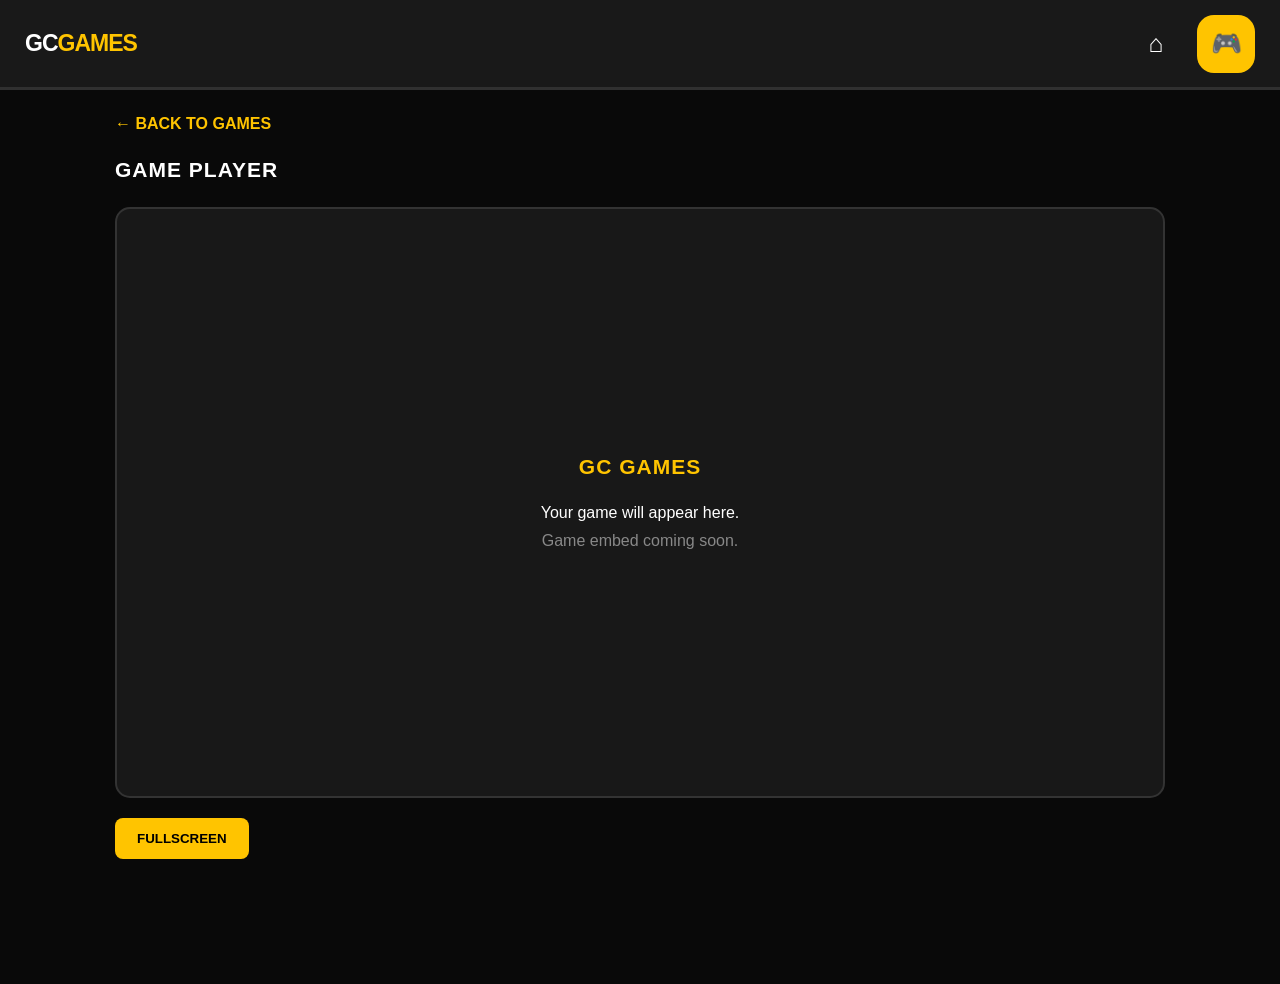
<file: game.html>
<!DOCTYPE html>
<html lang="en">
<head>
    <meta charset="UTF-8">
    <meta name="viewport" content="width=device-width, initial-scale=1.0">

    <title>GC Games - Play</title>

    <link rel="stylesheet" href="css/style.css">

    <style>
        .player-page {
            max-width: 1100px;
            margin: auto;
            padding: 25px;
        }

        .back-button {
            display: inline-block;
            color: #ffc400;
            text-decoration: none;
            margin-bottom: 25px;
            font-weight: bold;
        }

        .game-window {
            width: 100%;
            aspect-ratio: 16 / 9;
            background: #181818;
            border: 2px solid #333;
            border-radius: 15px;
            display: flex;
            align-items: center;
            justify-content: center;
            text-align: center;
            padding: 20px;
        }

        .game-window h2 {
            color: #ffc400;
        }

        .fullscreen-button {
            background: #ffc400;
            color: black;
            border: none;
            padding: 13px 22px;
            border-radius: 8px;
            font-weight: bold;
            cursor: pointer;
            margin-top: 20px;
        }
    </style>
</head>

<body>

<header class="navbar">
    <div class="logo">GC<span>GAMES</span></div>
    <nav>
        <a href="index.html">⌂</a>
        <a href="index.html" class="active">🎮</a>
    </nav>
</header>

<main class="player-page">

    <a href="index.html" class="back-button">
        ← BACK TO GAMES
    </a>

    <h2 id="gameTitle">GAME PLAYER</h2>

    <div class="game-window" id="gameWindow">
        <div>
            <h2>GC GAMES</h2>
            <p>Your game will appear here.</p>
            <p style="color:#888; margin-top:10px;">
                Game embed coming soon.
            </p>
        </div>
    </div>

    <button class="fullscreen-button"
        onclick="document.getElementById('gameWindow').requestFullscreen()">
        FULLSCREEN
    </button>

</main>

<script>
    const params = new URLSearchParams(window.location.search);
    const title = params.get("title") || "GAME PLAYER";

    document.getElementById("gameTitle").textContent = title;
    document.title = "GC Games - " + title;
</script>

</body>
</html>
</file>
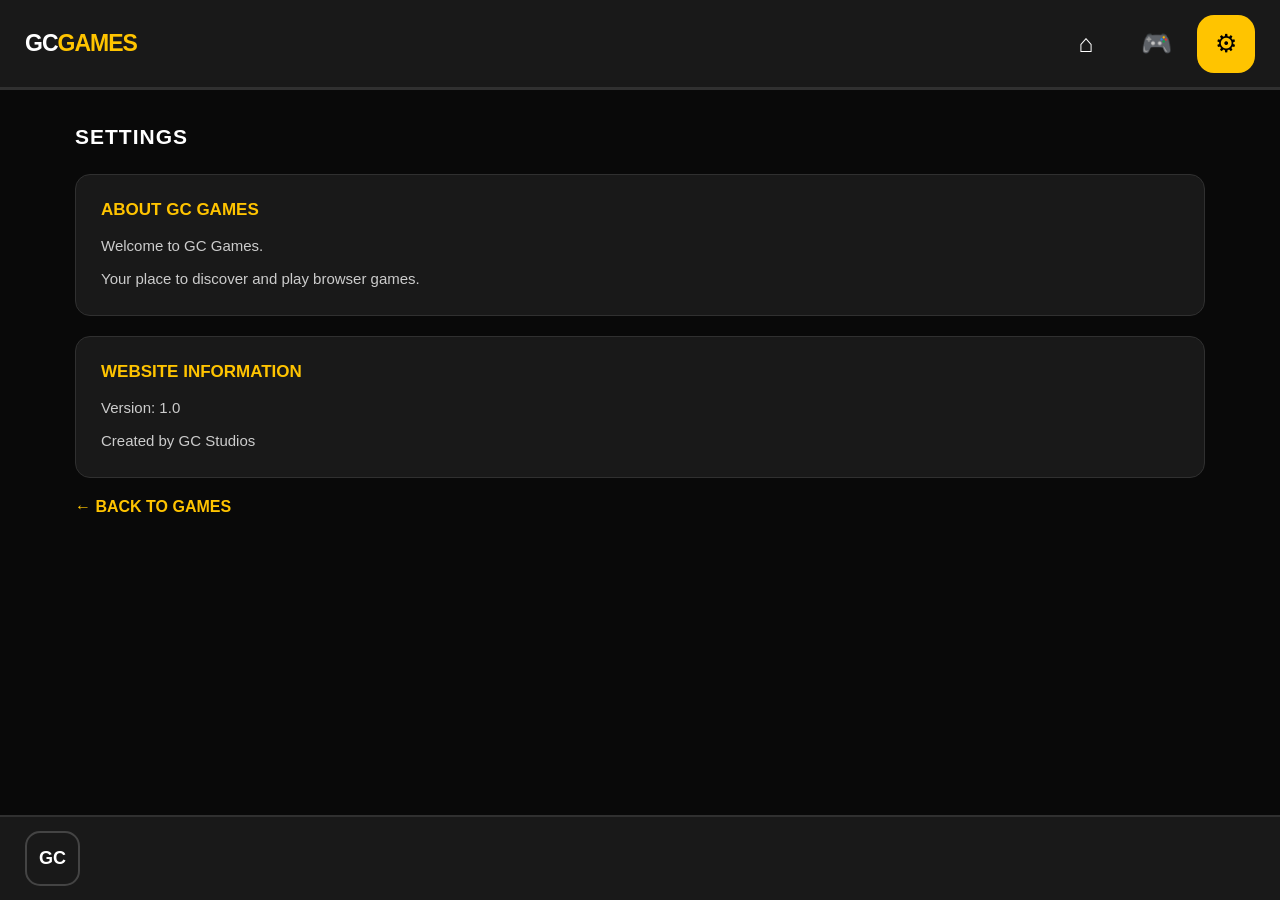
<file: settings.html>
<!DOCTYPE html>
<html lang="en">
<head>
    <meta charset="UTF-8">
    <meta name="viewport" content="width=device-width, initial-scale=1.0">
    <title>GC Games - Settings</title>
    <link rel="stylesheet" href="css/style.css">
</head>
<body>

<header class="navbar">
    <div class="logo">GC<span>GAMES</span></div>

    <nav>
        <a href="index.html">⌂</a>
        <a href="index.html">🎮</a>
        <a href="settings.html" class="active">⚙</a>
    </nav>
</header>

<main>
    <h2>SETTINGS</h2>

    <section class="settings-section">
        <h3>ABOUT GC GAMES</h3>
        <p>Welcome to GC Games.</p>
        <p>Your place to discover and play browser games.</p>
    </section>

    <section class="settings-section">
        <h3>WEBSITE INFORMATION</h3>
        <p>Version: 1.0</p>
        <p>Created by GC Studios</p>
    </section>

    <a href="index.html" class="back-button">
        ← BACK TO GAMES
    </a>
</main>

<footer class="bottom-nav">
    <div class="footer-logo">GC</div>
</footer>

</body>
</html>
</file>
<file: css/style.css>
/* =========================
   GC GAMES - MAIN STYLES
========================= */

* {
    margin: 0;
    padding: 0;
    box-sizing: border-box;
}

body {
    background: #090909;
    color: white;
    font-family: Arial, sans-serif;
    padding-bottom: 100px;
}

/* =========================
   TOP NAVIGATION
========================= */

.navbar {
    height: 90px;
    background: #191919;
    border-bottom: 3px solid #303030;
    display: flex;
    align-items: center;
    justify-content: space-between;
    padding: 0 25px;
    position: sticky;
    top: 0;
    z-index: 100;
}

.logo {
    font-size: 23px;
    font-weight: 900;
    letter-spacing: -1px;
}

.logo span {
    color: #ffc400;
}

nav {
    display: flex;
    align-items: center;
    gap: 12px;
}

nav a {
    color: white;
    text-decoration: none;
    font-size: 25px;
    width: 58px;
    height: 58px;
    display: flex;
    justify-content: center;
    align-items: center;
    border-radius: 17px;
    transition: 0.2s;
}

nav a:hover {
    background: #303030;
}

nav a.active {
    background: #ffc400;
    color: black;
}

/* =========================
   MAIN CONTENT
========================= */

main {
    max-width: 1200px;
    margin: auto;
    padding: 35px;
}

h2 {
    font-size: 21px;
    margin-bottom: 25px;
    letter-spacing: 1px;
}

/* =========================
   SEARCH BAR
========================= */

.search {
    margin-bottom: 30px;
}

.search input {
    width: 100%;
    padding: 16px;
    background: #1b1b1b;
    border: 1px solid #383838;
    border-radius: 12px;
    color: white;
    font-size: 16px;
    outline: none;
}

.search input:focus {
    border-color: #ffc400;
}

/* =========================
   GAME GRID
========================= */

.game-grid {
    display: grid;
    grid-template-columns: repeat(4, minmax(0, 1fr));
    gap: 45px 25px;
}

.game-card {
    min-width: 0;
    cursor: pointer;
    text-decoration: none;
    color: white;
    display: block;
}

.game-card img {
    width: 100%;
    aspect-ratio: 1 / 1;
    object-fit: cover;
    background: #1b1b1b;
    border: 3px solid #303030;
    border-radius: 22px;
    display: block;
    transition: 0.2s;
}

.game-card:hover img {
    border-color: #ffc400;
    transform: scale(1.02);
}

.game-card h3 {
    color: white;
    font-size: 17px;
    font-weight: 900;
    margin-top: 17px;
    line-height: 1.4;
}

/* =========================
   GAME PLAYER PAGE
========================= */

.player-page {
    max-width: 1100px;
    margin: auto;
    padding: 25px;
}

.back-button {
    display: inline-block;
    color: #ffc400;
    text-decoration: none;
    margin-bottom: 25px;
    font-weight: bold;
}

.game-window {
    width: 100%;
    aspect-ratio: 16 / 9;
    background: #181818;
    border: 2px solid #333;
    border-radius: 15px;
    display: flex;
    align-items: center;
    justify-content: center;
    text-align: center;
    padding: 20px;
    overflow: hidden;
}

.game-window h2 {
    color: #ffc400;
}

.fullscreen-button {
    background: #ffc400;
    color: black;
    border: none;
    padding: 13px 22px;
    border-radius: 8px;
    font-weight: bold;
    cursor: pointer;
    margin-top: 20px;
}

.fullscreen-button:hover {
    background: #e5b000;
}

/* =========================
   BOTTOM NAVIGATION
========================= */

.bottom-nav {
    position: fixed;
    bottom: 0;
    left: 0;
    width: 100%;
    height: 85px;
    background: #191919;
    border-top: 2px solid #303030;
    display: flex;
    align-items: center;
    padding: 15px 25px;
    z-index: 100;
}

.footer-logo {
    width: 55px;
    height: 55px;
    border: 2px solid #444;
    border-radius: 15px;
    display: flex;
    align-items: center;
    justify-content: center;
    font-weight: 900;
    font-size: 18px;
}

/* =========================
   MOBILE RESPONSIVE
========================= */

@media (max-width: 700px) {

    .navbar {
        height: 75px;
        padding: 0 10px;
    }

    .logo {
        font-size: 17px;
    }

    nav {
        gap: 3px;
    }

    nav a {
        width: 43px;
        height: 50px;
        font-size: 21px;
        border-radius: 13px;
    }

    main {
        padding: 30px 4.5%;
    }

    .search {
        display: none;
    }

    .game-grid {
        grid-template-columns: repeat(2, minmax(0, 1fr));
        gap: 48px 20px;
    }

    .game-card img {
        border-radius: 19px;
    }

    .game-card h3 {
        font-size: 15px;
        margin-top: 15px;
    }

    .player-page {
        padding: 20px 4.5%;
    }
}

/* =========================
   SMALL SCREENS
========================= */

@media (max-width: 380px) {

    .logo {
        font-size: 15px;
    }

    nav a {
        width: 36px;
        font-size: 18px;
    }

    .game-grid {
        gap: 35px 12px;
    }
}

/* =========================
   SETTINGS PAGE
========================= */

.settings-section {
    background: #191919;
    border: 1px solid #303030;
    border-radius: 15px;
    padding: 25px;
    margin-bottom: 20px;
}

.settings-section h3 {
    color: #ffc400;
    font-size: 17px;
    margin-bottom: 15px;
}

.settings-section p {
    color: #cccccc;
    font-size: 15px;
    margin-bottom: 10px;
    line-height: 1.5;
}

.settings-section p:last-child {
    margin-bottom: 0;
}

/* =========================
   GAME PLACEHOLDERS
========================= */

.game-image {
    width: 100%;
    aspect-ratio: 1 / 1;
    background: #191919;
    border: 3px solid #303030;
    border-radius: 22px;
    overflow: hidden;
    display: flex;
    align-items: center;
    justify-content: center;
    transition: 0.2s;
}

.game-image img {
    width: 100%;
    height: 100%;
    object-fit: cover;
}

.coming-soon {
    cursor: default;
}

.coming-soon:hover .game-image {
    border-color: #ffc400;
}

.coming-soon-content {
    text-align: center;
    color: #777;
}

.coming-soon-content span {
    font-size: 38px;
}

.coming-soon-content p {
    font-size: 13px;
    font-weight: 900;
    letter-spacing: 2px;
    margin-top: 15px;
}

@media (max-width: 700px) {
    .game-image {
        border-radius: 19px;
    }
}
</file>
